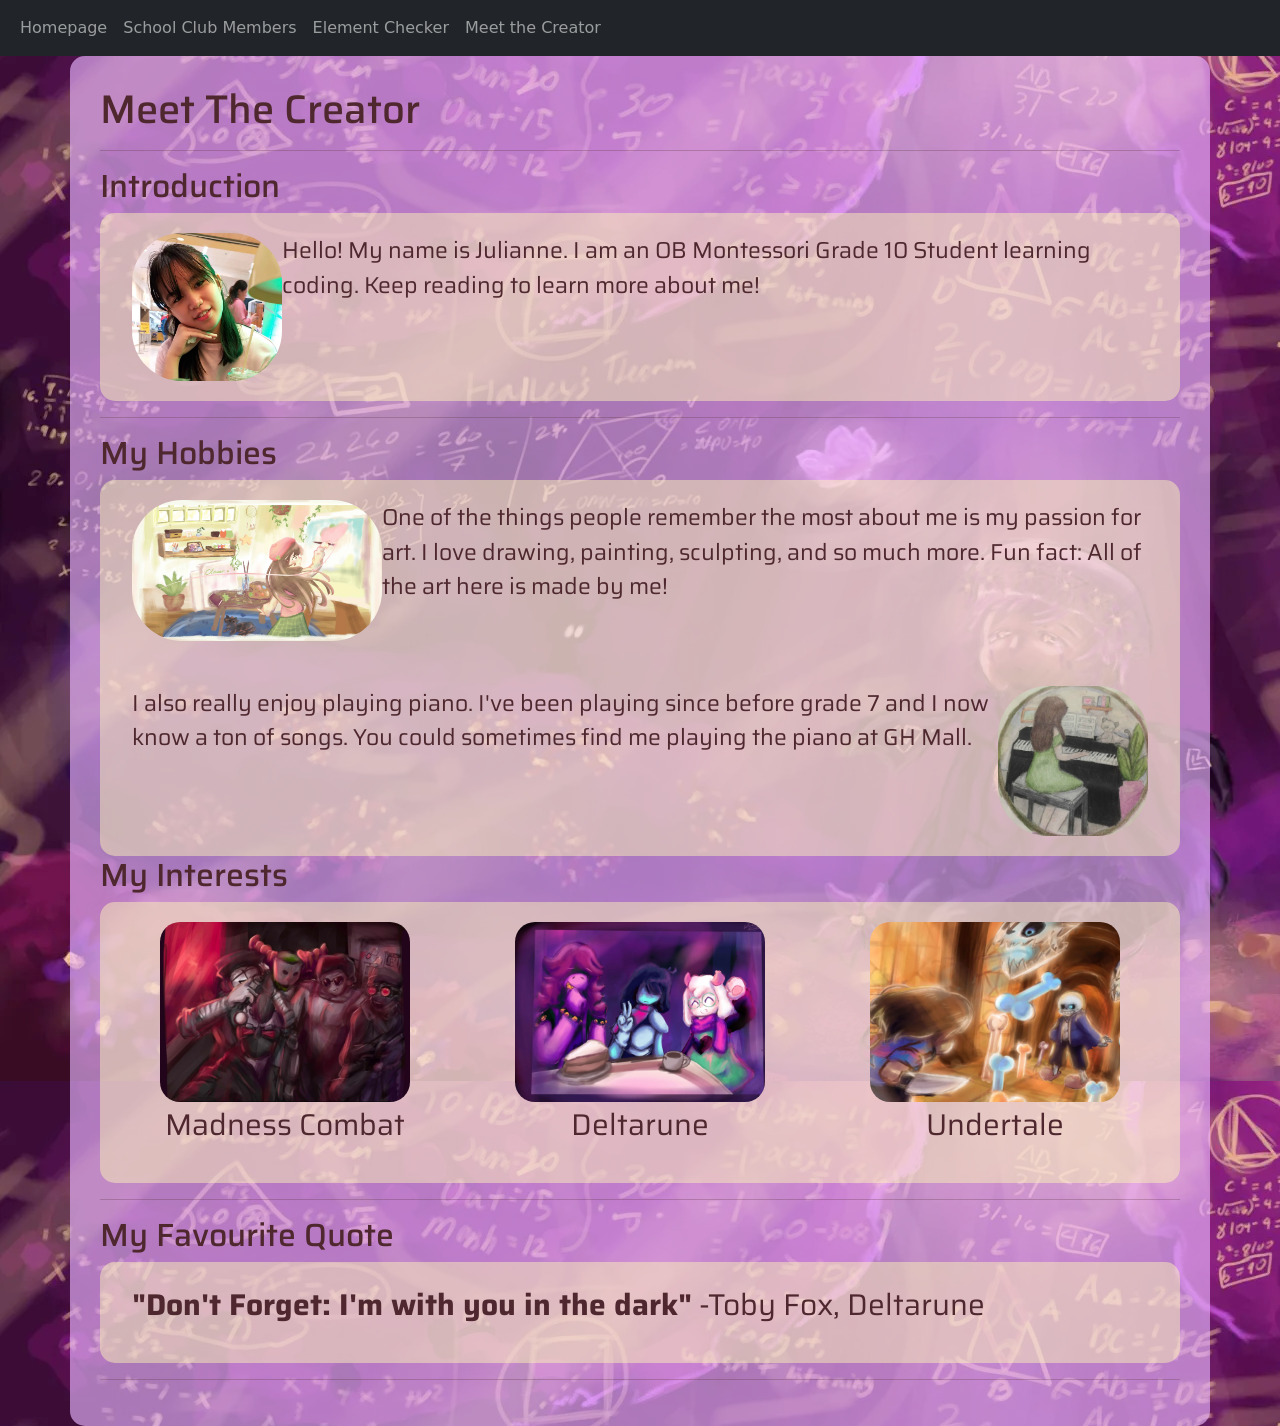
<file: Creator.html>
<!DOCTYPE html>
<html lang="en">
<head>
        <!-- Recommended meta tags -->
        <meta charset="UTF-8">
        <meta name="viewport" content="width=device-width,initial-scale=1.0">
    
        <!-- PyScript CSS -->
        <link rel="stylesheet" href="https://pyscript.net/releases/2026.7.3/core.css">
        <link rel="stylesheet" href="styles.css">
        <link href="https://cdn.jsdelivr.net/npm/bootstrap@5.3.3/dist/css/bootstrap.min.css" rel="stylesheet">
    
        <!-- This script tag bootstraps PyScript -->
        <script type="module" src="https://pyscript.net/releases/2026.7.3/core.js"></script>
    
        <!-- GOOGLE FONT -->
        <link rel="preconnect" href="https://fonts.googleapis.com">
        <link rel="preconnect" href="https://fonts.gstatic.com" crossorigin>
        <link href="https://fonts.googleapis.com/css2?family=Saira:ital,wght@0,100..900;1,100..900&display=swap" rel="stylesheet">
    
        <title>Meet the Creator</title>
</head>
<body>

    <!--Navigation-->
    <nav class="navbar navbar-expand-sm navbar-dark bg-dark">
        <div class="container-fluid">
          <button class="navbar-toggler" type="button" data-bs-toggle="collapse" data-bs-target="#mynavbar">
            <span class="navbar-toggler-icon"></span>
          </button>
          <div class="collapse navbar-collapse" id="mynavbar">
            <ul class="navbar-nav me-auto">
              <li class="nav-item">
                <a class="nav-link" py-click="go_home">
                  Homepage</a>
              </li>
              <li class="nav-item">
                  <a class="nav-link" py-click="go_member">
                    School Club Members</a>
              </li>
              <li class="nav-item">
                <a class="nav-link" py-click="go_element">
                  Element Checker</a>
              </li>
              <li class="nav-item">
                <a class="nav-link" py-click="go_creator">
                  Meet the Creator</a>
              </li>
             
            </ul>
          </div>
        </div>
      </nav>
    <div class=container style="background-color: rgba(234, 181, 255, 0.644); padding: 30px; color:rgb(78, 40, 46); font-family: 'Saira', sans-serif; font-size: 30px; border-radius: 15px;">

    <h1>Meet The Creator</h1>
    <hr> 

       <!--Intro-->
        <h2>Introduction</h2>
        <div class="container" style="background-color: rgba(255, 250, 181, 0.459); padding: 20px; border-radius: 15px;">
            <div class="container" style="display: flex;  border-radius: 10px;">
            
           
            <img src="creator.png" width="150px;" style="border-radius: 50px;"> <p style="font-size: 23px;">Hello! My name is Julianne. I am an OB Montessori Grade 10 Student learning coding. Keep reading to learn more about me!</p>
            </div>
        </div>
        <hr> 
        
       <!--Hobbies-->
        <h2>My Hobbies</h2>
        <div class="container" style="background-color: rgba(255, 250, 181, 0.459); padding: 20px; border-radius: 15px;">
            <div class="container" style="display: flex;  border-radius: 10px;">
            <img src="Art.png" width="250px;" style="border-radius: 50px;"> <p style="font-size: 23px;">One of the things people remember the most about me is my passion for art. I love drawing, painting, sculpting, and so much more. Fun fact: All of the art here is made by me!</p>
            </div>
            <br>
            <div class="container" style="display: flex;  border-radius: 10px;">
           <p style="font-size: 23px;">I also really enjoy playing piano. I've been playing since before grade 7 and I now know a ton of songs. You could sometimes find me playing the piano at GH Mall.</p> <img src="Piano.png" width="150px;" style="border-radius: 50px;"> 
            </div>
        </div>

       <!--interest-->
        <h2>My Interests</h2>
        <div class="container" style="background-color: rgba(255, 250, 181, 0.459); padding: 20px; border-radius: 15px;">
        <div class="row text-center">
       
               <div class="col-md-4">
                   <img src="MC.png" class="interests"
                        alt="Madness Combat">
                   <p>Madness Combat</p>
               </div>
       
               <div class="col-md-4">
                   <img src="DR.png" class="interests"
                        alt="Deltarune">
                   <p>Deltarune</p>
               </div>
       
               <div class="col-md-4">
                   <img src="UT.png" class="interests"
                        alt="Undertale">
                   <p>Undertale</p>
               </div>
       
           </div>
       </div>
       <hr>
       <!--Quote-->
       <h2>My Favourite Quote</h2>
       <div class="container" style="background-color: rgba(255, 250, 181, 0.459); padding: 20px; border-radius: 15px;">
           <div class="container" style="display: flex;  border-radius: 10px;">
           <p><b>"Don't Forget: I'm with you in the dark"</b> -Toby Fox, Deltarune</p>
           </div>
       </div>
       <hr> 
       
       <script type="py" src="main.py"></script>
</body>
</html>
</file>
<file: styles.css>
body {
    background-image: url(mathmagic.jpg);
    text-align: center;
}


.interests {
    width: 100%;
    max-width: 250px;
    height: 180px;
    object-fit: cover;
    border-radius: 20px;
}
</file>
